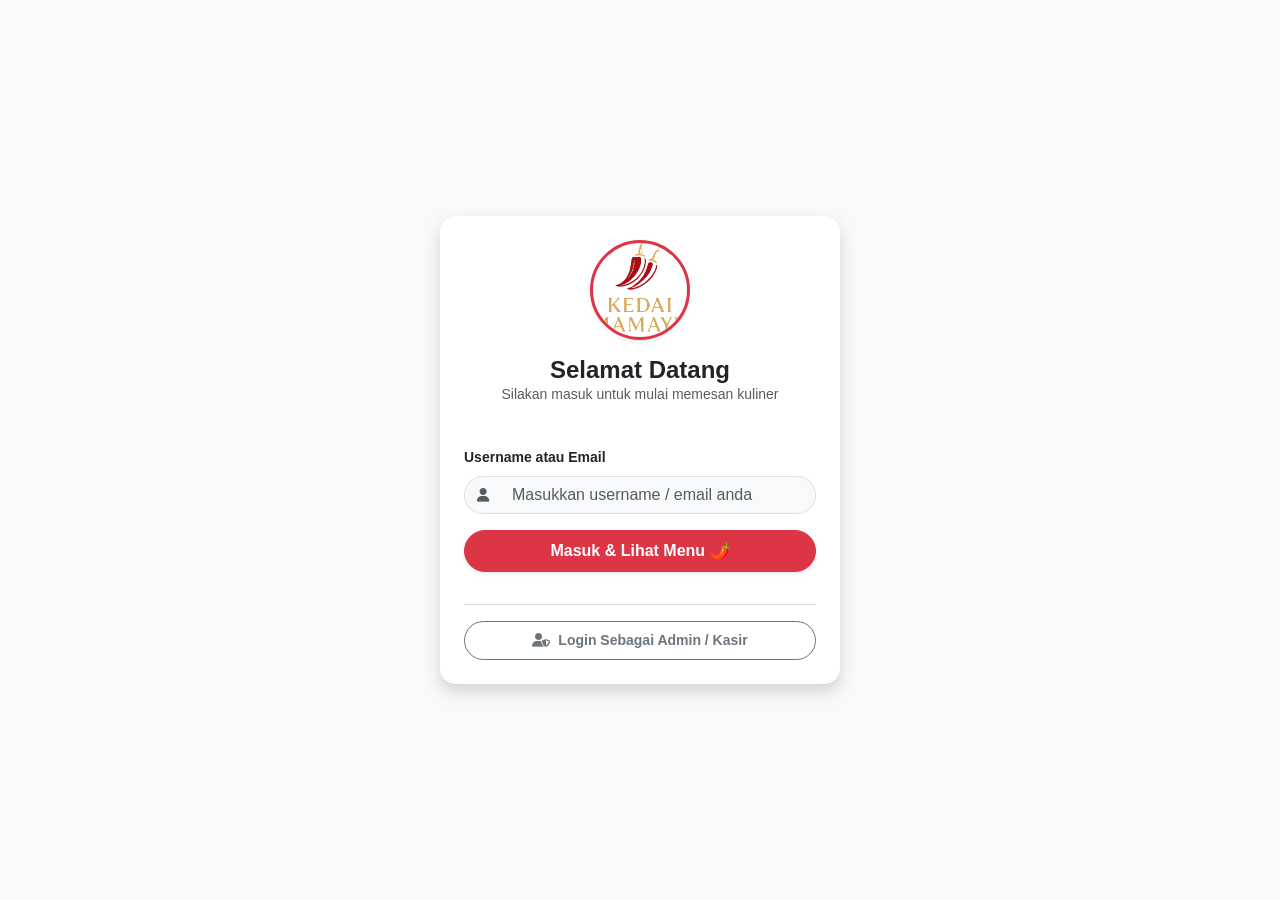
<file: login.html>
<!DOCTYPE html>
<html lang="id">
<head>
    <meta charset="UTF-8">
    <meta name="viewport" content="width=device-width, initial-scale=1.0">
    <title>Masuk - Kedai Mamayu</title>
    <link href="https://cdn.jsdelivr.net/npm/bootstrap@5.3.0/dist/css/bootstrap.min.css" rel="stylesheet">
    <link rel="stylesheet" href="https://cdnjs.cloudflare.com/ajax/libs/font-awesome/6.4.0/css/all.min.css">
    <link rel="stylesheet" href="css/style.css">
    <style>
        .card-login {
            width: 100%;
            max-width: 400px;
            margin: 15px;
            transition: all 0.3s ease;
        }
        /* Animasi transisi smooth saat ganti form */
        .fade-in {
            animation: fadeIn 0.4s ease-in-out;
        }
        @keyframes fadeIn {
            from { opacity: 0; transform: translateY(10px); }
            to { opacity: 1; transform: translateY(0); }
        }
    </style>
</head>
<body class="bg-light d-flex align-items-center justify-content-center" style="min-height: 100vh;">

    <div id="playerLoginFormContainer" class="card border-0 shadow p-4 rounded-4 bg-white card-login fade-in">
        <div class="text-center mb-4">
            <img src="assets/img/Logo.jpg" alt="Logo Kedai Mamayu" class="shadow-sm mb-3" style="width: 100px; height: 100px; object-fit: cover; border-radius: 50%; border: 3px solid #dc3545;">
            <h4 class="fw-bold text-dark m-0">Selamat Datang</h4>
            <p class="text-muted small">Silakan masuk untuk mulai memesan kuliner</p>
        </div>

        <form onsubmit="handleCustomerLogin(event)">
            <div class="mb-3">
                <label for="customerUser" class="form-label small fw-bold">Username atau Email</label>
                <div class="input-group">
                    <span class="input-group-text bg-light border-end-0 rounded-start-pill"><i class="fas fa-user text-muted small"></i></span>
                    <input type="text" id="customerUser" class="form-control bg-light border-start-0 rounded-end-pill placeholder-sm" placeholder="Masukkan username / email anda" required autocomplete="off">
                </div>
            </div>
            
            <button type="submit" class="btn btn-danger w-100 py-2 rounded-pill fw-bold shadow-sm mb-3">
                Masuk & Lihat Menu 🌶️
            </button>

            <hr class="text-muted opacity-25My">

            <button type="button" class="btn btn-outline-secondary w-100 py-2 rounded-pill small fw-bold btn-sm" onclick="switchForm('admin')">
                <i class="fas fa-user-shield me-2"></i>Login Sebagai Admin / Kasir
            </button>
        </form>
    </div>


    <div id="adminLoginFormContainer" class="card border-0 shadow p-4 rounded-4 bg-dark text-white card-login fade-in d-none">
        <div class="text-center mb-4">
            <img src="assets/img/Logo.jpg" alt="Logo Kedai Mamayu" class="shadow-sm mb-3" style="width: 90px; height: 90px; object-fit: cover; border-radius: 50%; border: 3px solid #0d6efd; background: white; padding: 2px;">
            <h4 class="fw-bold text-white m-0">Login Admin</h4>
            <p class="text-white-50 small">Sistem autentikasi enkripsi kasir</p>
        </div>

        <form onsubmit="handleAdminLogin(event)">
            <div class="mb-3">
                <label for="adminUser" class="form-label small fw-bold text-white-50">Username Admin</label>
                <div class="input-group">
                    <span class="input-group-text bg-secondary border-0 text-white rounded-start-pill"><i class="fas fa-lock text-white-50 small"></i></span>
                    <input type="text" id="adminUser" class="form-control bg-secondary border-0 text-white rounded-end-pill placeholder-sm" placeholder="Username kasir" required autocomplete="off">
                </div>
            </div>

            <div class="mb-3">
                <label for="adminPass" class="form-label small fw-bold text-white-50">Password PIN</label>
                <div class="input-group">
                    <span class="input-group-text bg-secondary border-0 text-white rounded-start-pill"><i class="fas fa-key text-white-50 small"></i></span>
                    <input type="password" id="adminPass" class="form-control bg-secondary border-0 text-white rounded-end-pill placeholder-sm" placeholder="••••••••" required>
                </div>
            </div>
            
            <button type="submit" class="btn btn-primary w-100 py-2 rounded-pill fw-bold shadow-sm mb-3">
             Masuk <i class="fas fa-sign-in-alt ms-1"></i>
            </button>

            <hr class="text-white-50 opacity-25">

            <button type="button" class="btn btn-outline-light w-100 py-2 rounded-pill small fw-bold btn-sm" onclick="switchForm('customer')">
                <i class="fas fa-arrow-left me-2"></i>Kembali ke Menu Pelanggan
            </button>
        </form>
    </div>

    <script>
        // Fungsi untuk menukar tampilan form (Pelanggan <-> Admin)
        function switchForm(target) {
            let customerForm = document.getElementById('playerLoginFormContainer');
            let adminForm = document.getElementById('adminLoginFormContainer');

            if (target === 'admin') {
                customerForm.classList.add('d-none');
                adminForm.classList.remove('d-none');
            } else {
                adminForm.classList.add('d-none');
                customerForm.classList.remove('d-none');
            }
        }

        // Jalur Logika Login 1: Pelanggan (Username / Email)
        function handleCustomerLogin(e) {
            e.preventDefault();
            let customerInput = document.getElementById('customerUser').value.trim();
            
            if(!customerInput) return;

            // Simpan nama pelanggan/email ke localStorage agar bisa dipanggil di index.html
            localStorage.setItem('currentUser', customerInput);
            
            // Langsung arahkan ke lembar menu makanan utama
            window.location.href = 'index.html';
        }

        // Jalur Logika Login 2: Khusus Admin Kasir (Memakai Password Proteksi)
        function handleAdminLogin(e) {
            e.preventDefault();
            let userAdmin = document.getElementById('adminUser').value.trim();
            let passAdmin = document.getElementById('adminPass').value;

            // Kredensial Pengaman Masuk Admin (Silakan diubah sesuai keinginan kamu)
            // Default Username: admin | Password: admin
            if (userAdmin === 'admin' && passAdmin === 'admin') {
                localStorage.setItem('currentUser', 'Admin Kasir');
                window.location.href = 'admin.html';
            } else {
                alert('Akses Ditolak! Kombinasi Username & Password Admin salah.');
            }
        }
    </script>
</body>
</html>
</file>
<file: css/style.css>
/* ==========================================================================
   GAYA ASLI BAWAAN KAMU (JANGAN DIUBAH)
   ========================================================================== */
body {
    background-color: #f8f9fa;
    font-family: 'Segoe UI', Tahoma, Geneva, Verdana, sans-serif;
}

.btn-primary-custom {
    background-color: #ff4757;
    border: none;
    transition: all 0.3s ease;
}

.btn-primary-custom:hover {
    background-color: #e84118;
    transform: translateY(-2px);
}

/* Halaman Login */
.login-bg {
    background: linear-gradient(135deg, #ffe2e2 0%, #fffff0 100%);
    min-height: 100vh;
    display: flex;
    align-items: center;
}

.login-card {
    border: none;
    border-radius: 15px;
    box-shadow: 0 10px 30px rgba(0,0,0,0.05);
}

/* Halaman User / Menu */
.navbar-brand {
    font-weight: 700;
    color: #ff4757 !important;
}

.card-menu {
    border: none;
    border-radius: 12px;
    box-shadow: 0 5px 15px rgba(0,0,0,0.03);
    transition: all 0.3s ease;
}

.card-menu:hover {
    transform: translateY(-5px);
    box-shadow: 0 10px 20px rgba(0,0,0,0.08);
}

.badge-cart {
    position: absolute;
    top: -5px;
    right: -5px;
}

.hero-section {
    background: linear-gradient(rgba(0,0,0,0.6), rgba(0,0,0,0.6)), url('https://images.unsplash.com/photo-1504674900247-0877df9cc836?auto=format&fit=crop&w=1200&q=80');
    background-size: cover;
    background-position: center;
    color: white;
    padding: 100px 0;
    border-radius: 0 0 20px 20px;
}

/* Halaman Dashboard Admin */
.sidebar {
    height: 100vh;
    width: 260px;
    position: fixed;
    top: 0; left: 0;
    background-color: #2f3542;
    color: white;
    padding-top: 20px;
    z-index: 100;
}

.sidebar a {
    padding: 14px 20px;
    display: block;
    color: #a4b0be;
    text-decoration: none;
    transition: all 0.2s;
}

.sidebar a:hover, .sidebar a.active {
    background-color: #57606f;
    color: white;
    border-left: 4px solid #ff4757;
}

.main-content {
    margin-left: 260px;
    padding: 40px;
}

.stat-card {
    border: none;
    border-radius: 12px;
    box-shadow: 0 4px 15px rgba(0,0,0,0.02);
}

/* Animasi Pulse untuk Notifikasi */
@keyframes pulse {
    0% { transform: scale(0.95); box-shadow: 0 0 0 0 rgba(46, 204, 113, 0.7); }
    70% { transform: scale(1); box-shadow: 0 0 0 10px rgba(46, 204, 113, 0); }
    100% { transform: scale(0.95); box-shadow: 0 0 0 0 rgba(46, 204, 113, 0); }
}

.animate-pulse {
    animation: pulse 2s infinite;
}

/* ==========================================================================
   STYLE KHUSUS UNTUK INDEX DASHBOARD (KEDAI MAMAYU)
   ========================================================================== */
.mamayu-body {
    background-color: #fcf8f2 !important;
    color: #4a3728;
}

.brand-title {
    font-family: 'Fredoka', 'Segoe UI', sans-serif;
    color: #b83b1d;
    font-size: 2.5rem;
    font-weight: 700;
}

.tagline {
    font-style: italic;
    color: #d96b27;
    font-size: 0.95rem;
}

.section-divider {
    background-color: #d96b27;
    color: white;
    padding: 8px 25px;
    border-radius: 20px;
    display: inline-block;
    margin-bottom: 25px;
}

.menu-card {
    border: none;
    border-radius: 15px;
    background: white;
    box-shadow: 0 6px 12px rgba(74, 55, 40, 0.05);
    transition: transform 0.25s, box-shadow 0.25s;
    overflow: hidden;
    height: 100%;
    display: flex;
    flex-direction: column;
    justify-content: space-between;
}

.menu-card:hover {
    transform: translateY(-5px);
    box-shadow: 0 12px 24px rgba(74, 55, 40, 0.12);
}

.menu-img {
    height: 160px;
    object-fit: cover;
}

.price-text {
    color: #b83b1d;
    font-weight: 700;
    font-size: 1.1rem;
}

.btn-order {
    background-color: #d96b27;
    color: white;
    border: none;
    border-radius: 20px;
    font-weight: 600;
    transition: 0.2s;
}

.btn-order:hover {
    background-color: #b83b1d;
    color: white;
}
</file>
